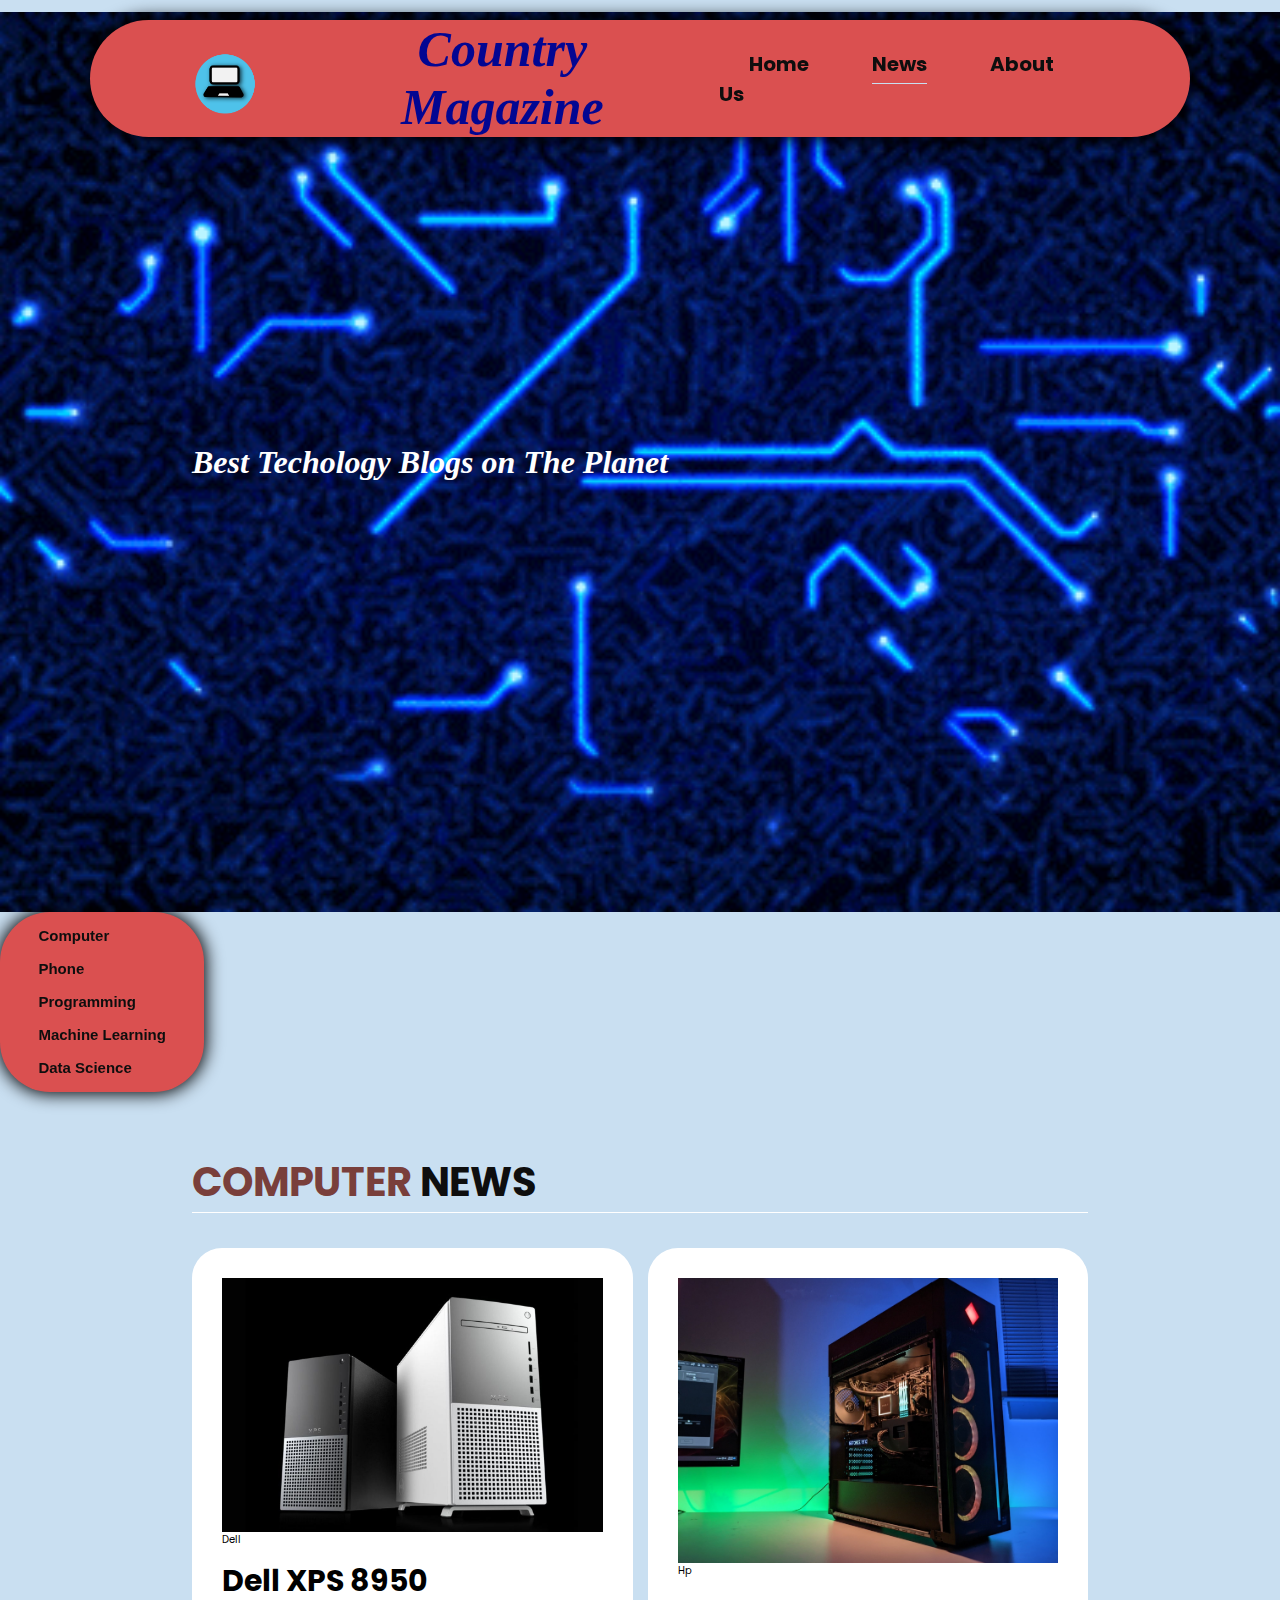
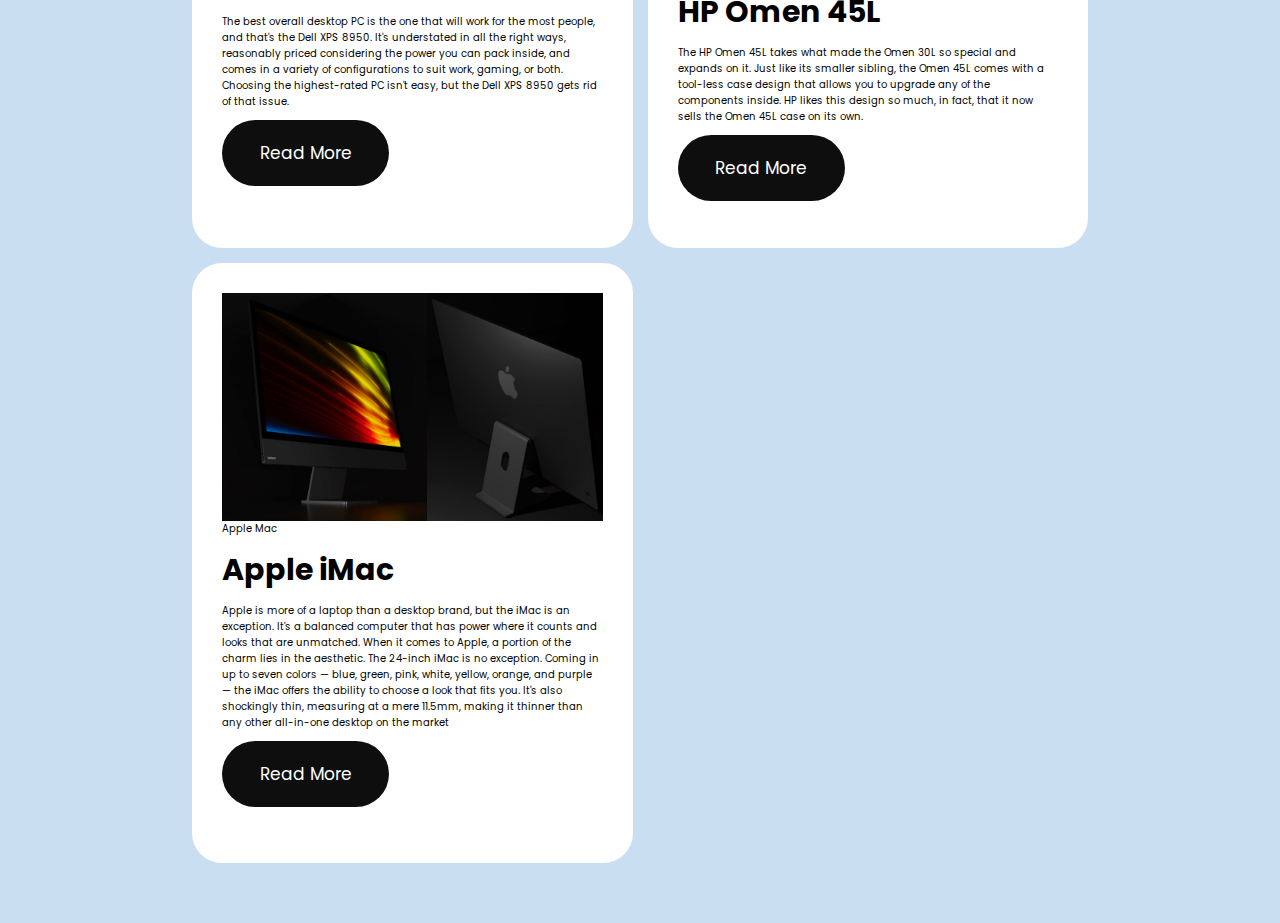
<file: Magazine-Website-main/index.html>
<html lang="en">

<head>
    <meta charset="UTF-8">
    <meta http-equiv="X-UA-Compatible" content="IE=edge">
    <meta name="viewport" content="width=device-width, initial-scale=1.0">
    <link rel="stylesheet" href="https://cdnjs.cloudflare.com/ajax/libs/font-awesome/6.2.0/css/all.min.css"
        integrity="sha512-xh6O/CkQoPOWDdYTDqeRdPCVd1SpvCA9XXcUnZS2FmJNp1coAFzvtCN9BmamE+4aHK8yyUHUSCcJHgXloTyT2A=="
        crossorigin="anonymous" referrerpolicy="no-referrer" />
    <title>Magazine Website</title>

    <link rel="stylesheet" href="styles/style.css">
</head>

<body>
    <header class="header">

        <a href="Index.html" class="logo">
            <img src="logo.png" alt="logo">
        </a>
        <h3>Country Magazine</h3>
        <nav class="navbar">
            <a href="home.html">Home</a>
            <a href="#" class="active">News</a>
            <a href="#">About Us</a>
        </nav>

    </header>


    </div>
    <section class="home">
        <div class="content">
            <h3>Best Techology Blogs on The Planet </h3>
    </section>

    <div class="sidebar">
        <a href="#">Computer</a>
        <a href="#">Phone</a>
        <a href="#">Programming</a>
        <a href="#">Machine Learning</a>
        <a href="#">Data Science</a>
    </div>

    <section class="news">

        <h1 class="heading">Computer <span>News</span></h1>

        <div class="box-container">
            <div class="box">
                <div class="box-head">
                    <img src="computer/dell.jpg" alt="dell">
                    <span class="news-catogory">Dell</span>
                    <h3>Dell XPS 8950</h3>
                    <p>The best overall desktop PC is the one that will work for the most people, and that's the Dell
                        XPS 8950. It's understated in all the right ways, reasonably priced considering the power you
                        can pack inside, and comes in a variety of configurations to suit work, gaming, or both.
                        Choosing the highest-rated PC isn't easy, but the Dell XPS 8950 gets rid of that issue.</p>
                    <div class="box-bottom">
                        <a href="#" class="btn">Read More</a>
                    </div>
                </div>
            </div>

            <div class="box">
                <div class="box-head">
                    <img src="computer/hp.jpg" alt="dell">
                    <span class="news-catogory">Hp</span>
                    <h3>HP Omen 45L</h3>
                    <p>The HP Omen 45L takes what made the Omen 30L so special and expands on it. Just like its smaller
                        sibling, the Omen 45L comes with a tool-less case design that allows you to upgrade any of the
                        components inside. HP likes this design so much, in fact, that it now sells the Omen 45L case on
                        its own.</p>
                    <div class="box-bottom">
                        <a href="#" class="btn">Read More</a>
                    </div>
                </div>
            </div>

            <div class="box">
                <div class="box-head">
                    <img src="computer/mac.jpg" alt="dell">
                    <span class="news-catogory">Apple Mac</span>
                    <h3>Apple iMac</h3>
                    <p>Apple is more of a laptop than a desktop brand, but the iMac is an exception. It's a balanced
                        computer that has power where it counts and looks that are unmatched.
                        When it comes to Apple, a portion of the charm lies in the aesthetic. The 24-inch iMac is no
                        exception. Coming in up to seven colors — blue, green, pink, white, yellow, orange, and purple —
                        the iMac offers the ability to choose a look that fits you. It's also shockingly thin, measuring
                        at a mere 11.5mm, making it thinner than any other all-in-one desktop on the market</p>
                    <div class="box-bottom">
                        <a href="#" class="btn">Read More</a>
                    </div>
                </div>
            </div>
        </div>

    </section>

</body>

</html>
</file>
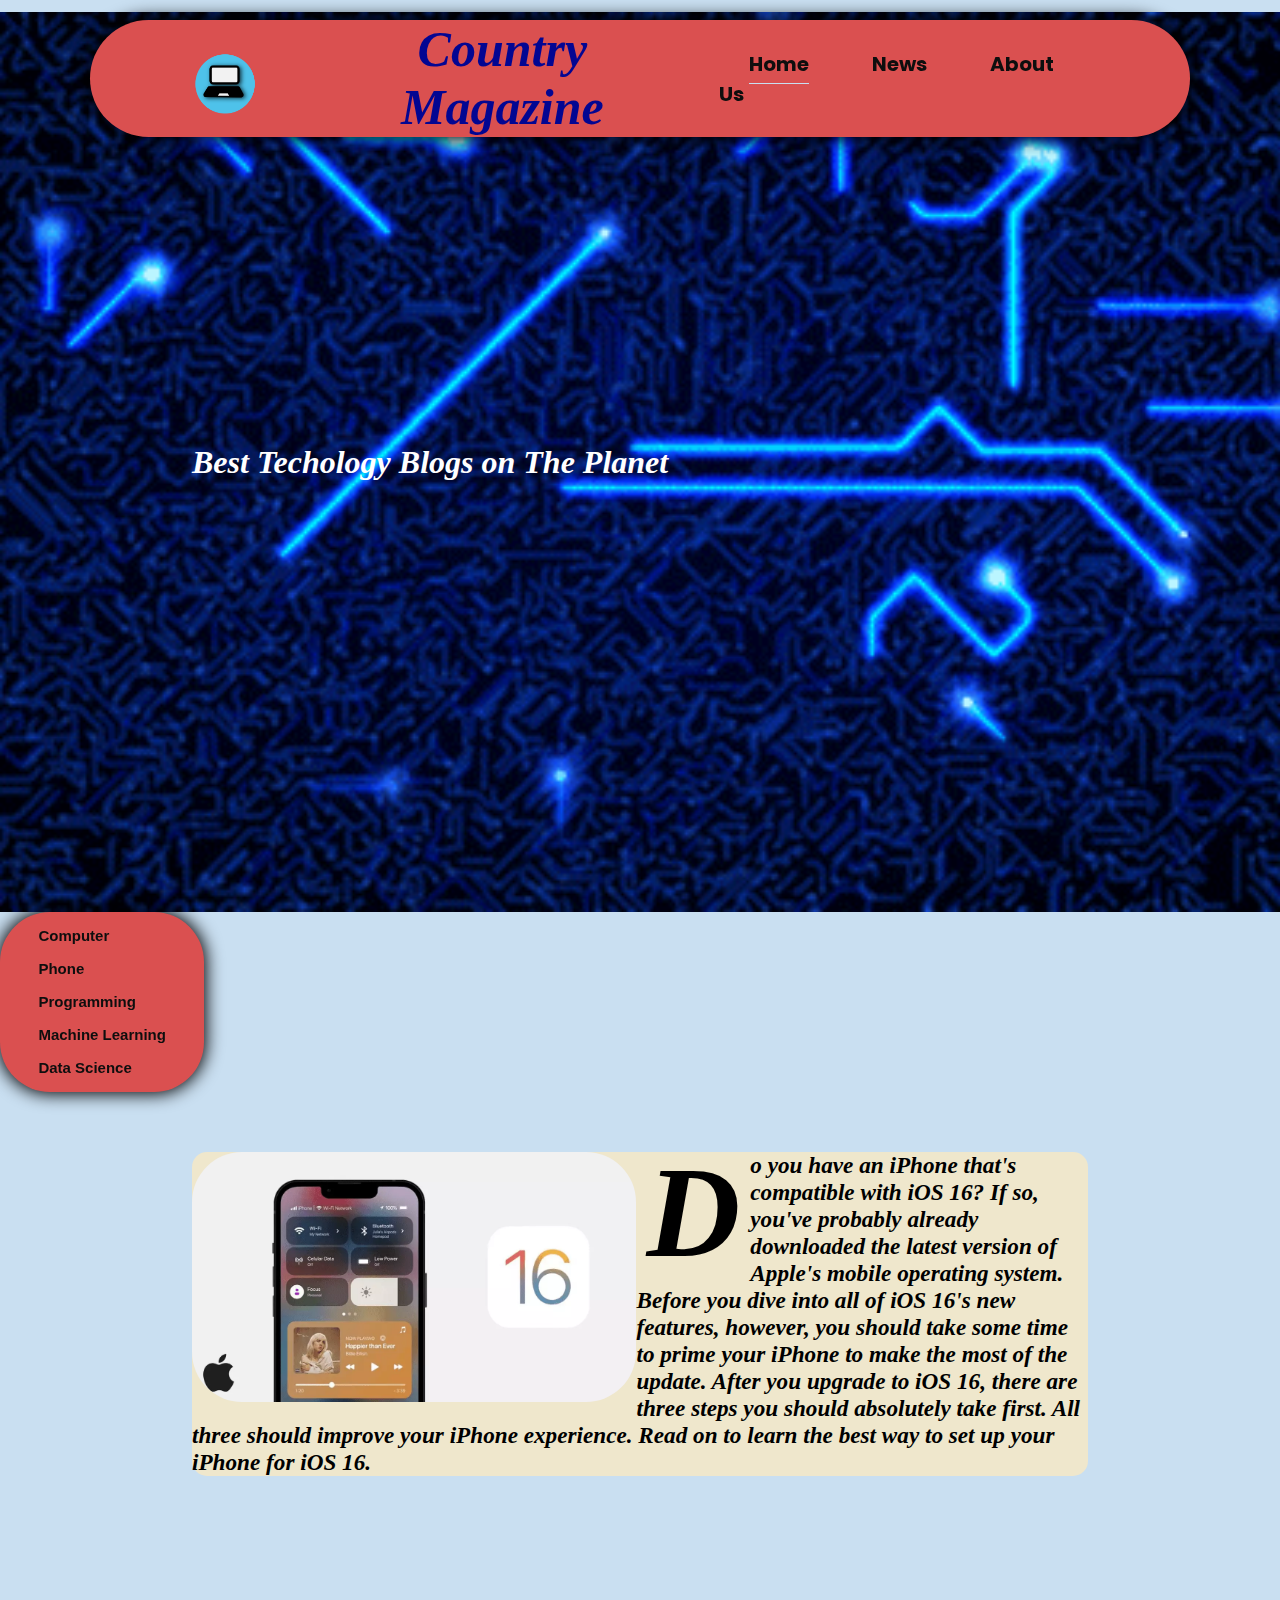
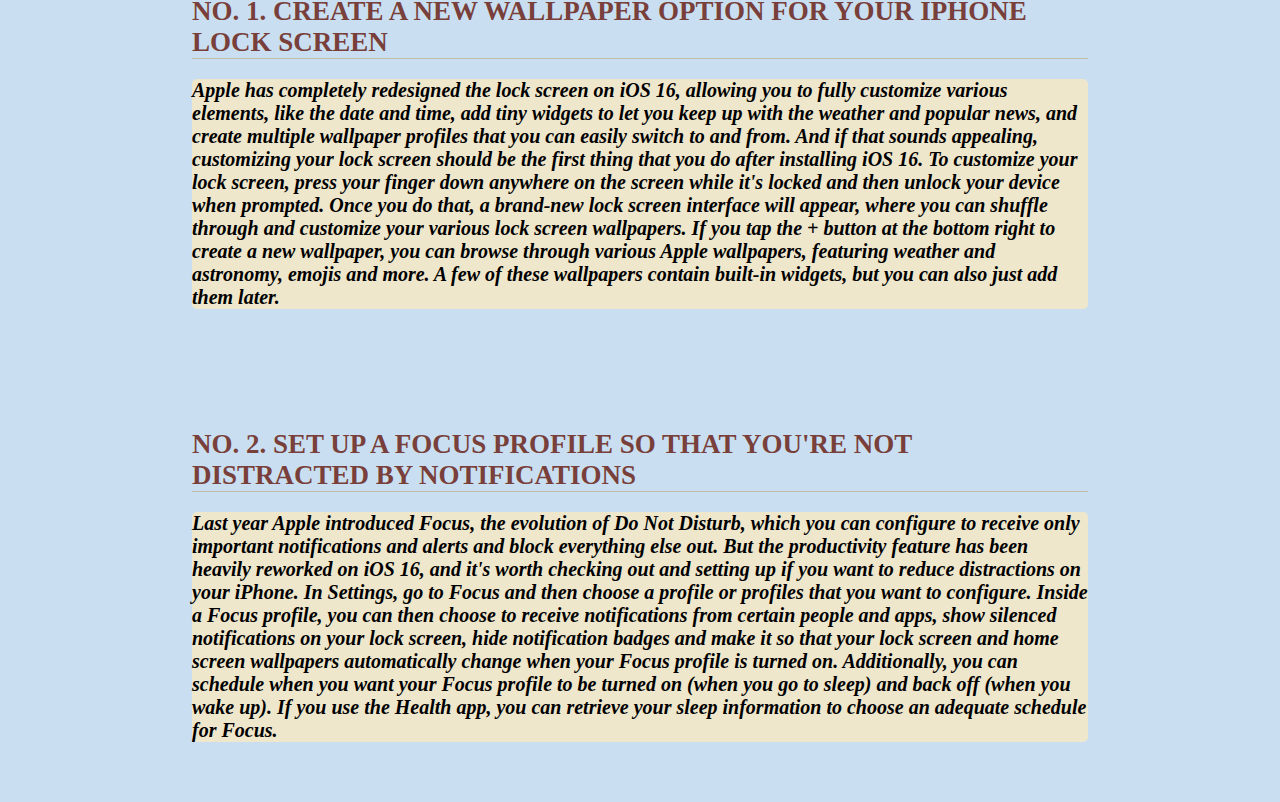
<file: Magazine-Website-main/home.html>
<html lang="en">

<head>
    <meta charset="UTF-8">
    <meta http-equiv="X-UA-Compatible" content="IE=edge">
    <meta name="viewport" content="width=device-width, initial-scale=1.0">
    <link rel="stylesheet" href="https://cdnjs.cloudflare.com/ajax/libs/font-awesome/6.2.0/css/all.min.css"
        integrity="sha512-xh6O/CkQoPOWDdYTDqeRdPCVd1SpvCA9XXcUnZS2FmJNp1coAFzvtCN9BmamE+4aHK8yyUHUSCcJHgXloTyT2A=="
        crossorigin="anonymous" referrerpolicy="no-referrer" />
    <title>Magazine Website</title>

    <link rel="stylesheet" href="styles/style.css">
</head>

<body>
    <header class="header">

        <a href="Index.html" class="logo">
            <img src="logo.png" alt="logo">
        </a>
        <h3>Country Magazine</h3>
        <nav class="navbar">
            <a href="home.html" class="active">Home</a>
            <a href="index.html">News</a>
            <a href="#">About Us</a>
        </nav>


    </header>


    </div>
    <section class="home">
        <div class="content">
            <h3>Best Techology Blogs on The Planet </h3>
    </section>

    <div class="sidebar">
        <a href="#">Computer</a>
        <a href="#">Phone</a>
        <a href="#">Programming</a>
        <a href="#">Machine Learning</a>
        <a href="#">Data Science</a>
    </div>

    <section class="news">

        <div class="right">
            <img src="computer/ios.jpeg" class="leftfoto">
            <p class="intro">
                Do you have an iPhone that's compatible with iOS 16? If so, you've probably already
                downloaded the
                latest version of Apple's mobile operating system. Before you dive into all of iOS 16's new
                features,
                however, you should take some time to prime your iPhone to make the most of the update.
                After you upgrade to iOS 16, there are three steps you should absolutely take first. All three should
                improve your iPhone experience. Read on to learn the best way to set up your iPhone for iOS 16.
            </p>

        </div>

    </section>
    <section class="news">
        <h2 class="head">No. 1. Create a new wallpaper option for your iPhone lock screen</h2>
        <p class="explan">Apple has completely redesigned the lock screen on iOS 16, allowing you to fully customize
            various
            elements, like the date and time, add tiny widgets to let you keep up with the weather and popular news,
            and create multiple wallpaper profiles that you can easily switch to and from.

            And if that sounds appealing, customizing your lock screen should be the first thing that you do after
            installing iOS 16.
            To customize your lock screen, press your finger down anywhere on the screen while it's locked and then
            unlock your device when prompted. Once you do that, a brand-new lock screen interface will appear, where
            you can shuffle through and customize your various lock screen wallpapers.

            If you tap the + button at the bottom right to create a new wallpaper, you can browse through various
            Apple wallpapers, featuring weather and astronomy, emojis and more. A few of these wallpapers contain
            built-in widgets, but you can also just add them later.</p>
    </section>
    <section class="news">
        <h3 class="head">No. 2. Set up a Focus profile so that you're not distracted by notifications</h3>
        <p class="explan">Last year Apple introduced Focus, the evolution of Do Not Disturb, which you can configure to
            receive only important notifications and alerts and block everything else out. But the productivity feature
            has been heavily reworked on iOS 16, and it's worth checking out and setting up if you want to reduce
            distractions on your iPhone.

            In Settings, go to Focus and then choose a profile or profiles that you want to configure. Inside a Focus
            profile, you can then choose to receive notifications from certain people and apps, show silenced
            notifications on your lock screen, hide notification badges and make it so that your lock screen and home
            screen wallpapers automatically change when your Focus profile is turned on.

            Additionally, you can schedule when you want your Focus profile to be turned on (when you go to sleep) and
            back off (when you wake up). If you use the Health app, you can retrieve your sleep information to choose an
            adequate schedule for Focus.

        </p>

    </section>

</body>

</html>
</file>
<file: Magazine-Website-main/styles/style.css>
@import url('https://fonts.googleapis.com/css2?family=Poppins:wght@100;300;400;500;600&display=swap');

:root {
    --main-color:#C9DFF1;
    --black-color: #0e0e0e;
    --border: 0.1rem rgba(255, 255, 255, 0.4)
}

* {
    margin: 0;
    padding: 0;
    box-sizing: border-box;
    outline: none;
    border: none;
    text-decoration: none;
    transition: 0.2s ease;
    font-family: 'Poppins', sans-serif;
}

/*! base HTML codes*/
html {
    font-size: 62.5%;
    overflow-x: hidden;
    scroll-padding-top: 9rem;
    scroll-behavior: smooth;
}

body {
    background-color: var(--main-color);

}

section {
    padding: 6rem 15%;
}


.logo img {
    height: 5rem;
}

.btn {
    margin-top: 1rem;
    display: inline-block;
    padding: 2rem 3.75rem;
    border-radius: 30rem;
    font-size: 1.7rem;
    color: #fff;
    background-color: var(--black-color);
    cursor: pointer;
}

.heading {
    color: rgb(121, 63, 59);
    text-transform: uppercase;
    font-size: 4rem;
    margin-bottom: 3.5rem;
    border-bottom: 0.1rem solid #fff;
}

.heading span {
    text-transform: uppercase;
    color: var(--black-color);
}

.btn:hover {
    opacity: 0.9;
}

/*! header start */
.header .logo img {
    height: 8rem;
}

.header {
    background-color: rgb(218, 80, 80);
    display: flex;
    align-items: center;
    justify-content: space-between;
    padding: 0 7%;
    margin: 2rem 7%;
    border-radius: 30rem;
    box-shadow: 0px 0px 17px 2px rgb(0, 0, 0.75);
    position: sticky;
    top: 0;
    z-index: 1000;

}

.header h3 {
    margin: 0 3rem;
    font-size: 5rem;
    color: rgb(3, 6, 146);
    border-bottom: 0.1rem solid transparent;
    text-align: center;
    font-weight: bold;
    font-family: Cambria, Cochin, Georgia, Times, 'Times New Roman', serif;
    font-style: italic;
}


.header .navbar a {
    margin: 0 3rem;
    font-size: 2rem;
    color: var(--black-color);
    border-bottom: 0.1rem solid transparent;
    text-align: center;
    font-weight: bold;



}

.header .navbar .active,
.header .navbar a:hover {
    border-color: var(--main-color);
    padding-bottom: 0.5rem;
}

.header .buttons button {
    cursor: pointer;
    font-size: 2.5rem;
    margin-left: 2rem;
    background-color: transparent;
}

/*! header end */

/*! sidebar start */
.sidebar {
    background-color: rgb(218, 80, 80);
    display: inline-block;
    align-items: center;
    justify-content: left;
    padding: 0 3%;
    border-radius: 5rem;
    box-shadow: 0px 0px 17px 2px rgb(0, 0, 0.75);
    position: sticky;
    top: 50%;
    z-index: 1000;
    overflow-x: hidden;

}

.sidebar a {
    text-decoration: none;
    display: block;
    font-size: 1.5rem;
    color: var(--black-color);
    border-bottom: 0.1rem solid transparent;
    margin-top: 1.5rem;
    margin-bottom: 1.5rem;
    font-family: Arial, Helvetica, sans-serif;
    font-weight: bold;


}

.sidebar a:hover {
    border-color: var(--main-color);
    padding-bottom: 0.5rem;
}

/*! sidebar end */
/*! Home start*/
.home {
    min-height: 100vh;
    background: url(giphy.gif) no-repeat;
    background-size: cover;
    background-position: center;
    margin-top: -14.5rem;
    display: flex;
    align-items: center;
}

.home .content {
    max-width: 60rem;
}

.home .content h3 {
    text-align: left;
    font-size: xx-large;
    color: #fff;
    font-family: 'Times New Roman', Times, serif;
    font-style: italic;
}

/*!Home end*/
/*!News start*/
.news .box-container {
    display: grid;
    grid-template-columns: repeat(auto-fit, minmax(30rem, 1fr));
    gap: 1.5rem;
}

.news .box-container .box {
    padding: 3rem;
    background-color: #fff;
    border-radius: 3rem;
    background-color: #fff;
    min-height: 60rem;
    display: flex;
    flex-direction: column;
    align-items: flex-start;
    justify-content: space-between;
}

.news .box-container .box .news-category {
    font-size: 1.4rem;
}

.news .box-container .box img {
    width: 100%;
    object-fit: cover;
}

.news .box-container .box h3 {
    font-size: 3rem;
    padding: 1rem 0;
}

.contact .box-container {
    display: grid;
    grid-template-columns: repeat(auto-fit, minmax(30rem, 1fr));
    gap: 1.5rem;
}

.contact .box-container .box {
    padding: 5rem;
    background-color: #fff;
    border-radius: 3rem;
    background-color: #fff;
    min-height: 20rem;
    display: flex;
    flex-direction: column;
    align-items: flex-start;
    justify-content: space-between;
    font-size: larger;
}

.right {
    margin: auto;
}

.leftfoto {
    float: left;
    height: 25rem;
    border-radius: 5rem;
}


.news .intro {
    font-size: 2.32rem;
    font-family:'Josafin sans-serif';
    background-color: #EFE7CC;
    border-radius: 1.5rem;
    font-style: italic;
    font-weight: bold;
    



}

p.intro:first-letter {
    font-size: 13rem;
    float: left;
    line-height: 10rem;
    margin: 1rem;
}

.head {
    color: rgb(121, 63, 59);
    text-transform:none;
    font-size: 2.7rem;
    margin-bottom: 2rem;
    text-transform: uppercase;
    border-bottom: 0.1rem solid #C1BBA8;
    font-family: 'Times New Roman', Times, serif;
    font-weight: bold;
    
    
}

.news .explan {
    font-size: 2rem;
    font-family: 'Josafin sans-serif';
    background-color: #EFE7CC;
   border-radius: 0.5rem;
   font-style: italic;
   font-weight: bold;
    


}
</file>
